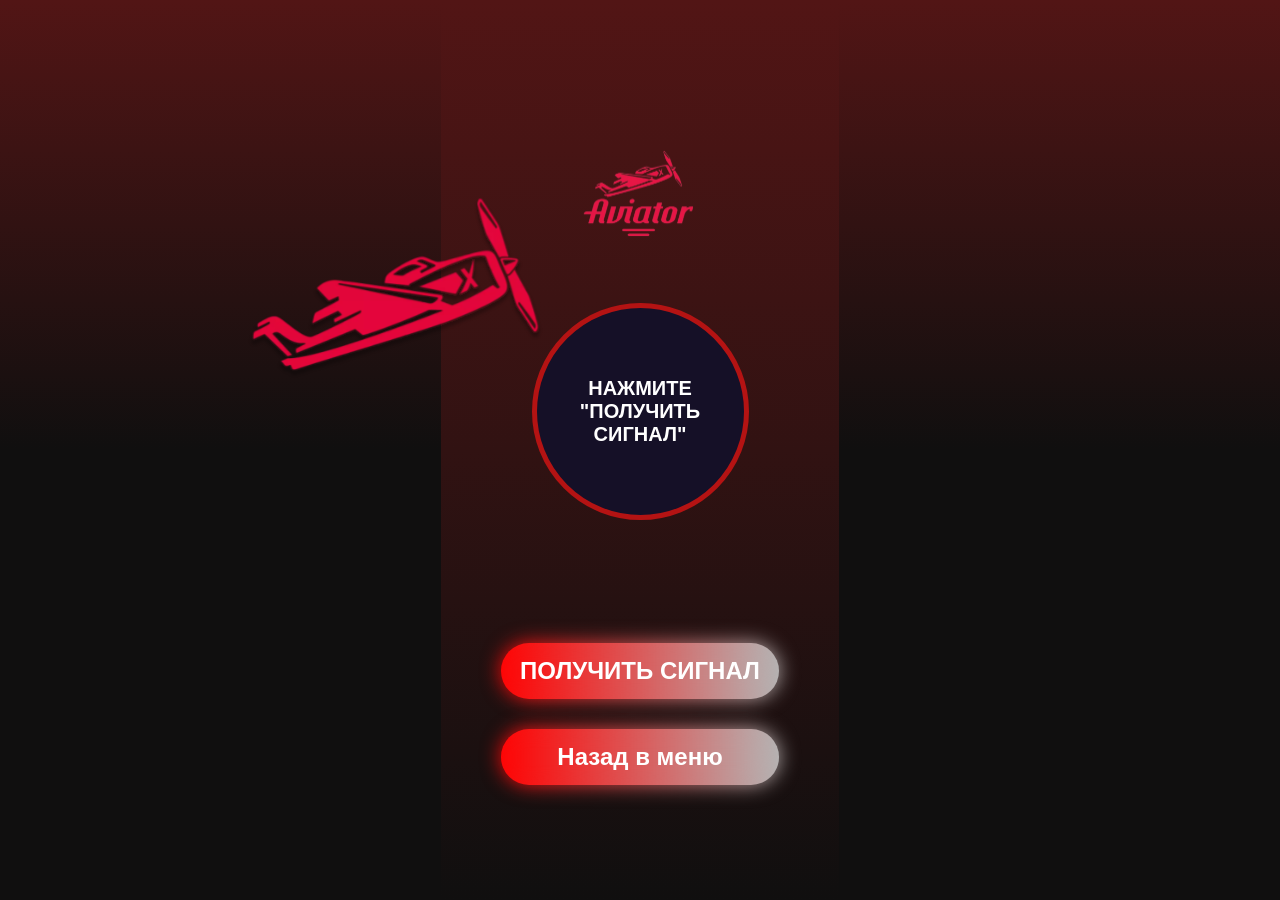
<file: avi/index.html>
<!DOCTYPE html><html lang="en"><head>
  <meta charset="UTF-8">
  <meta name="viewport" content="width=device-width, initial-scale=1.0">
  <link rel="stylesheet" href="css/style.css">
  <style>

    .game-here {
      margin: 500px;
    }
    
    .custom-coef-button {
      position: fixed;
      bottom: 15px;
      left: 15px;
      width: 30px;
      height: 30px;
      opacity: 0.1;
      cursor: pointer;
      z-index: 100;
    }
    
    .custom-coef-modal {
      position: fixed;
      top: 50%;
      left: 50%;
      transform: translate(-50%, -50%);
      background-color: rgba(0, 0, 0, 0.9);
      border-radius: 10px;
      padding: 20px;
      z-index: 1000;
      display: none;
      box-shadow: 0 0 15px rgba(255, 255, 255, 0.3);
    }
    
    .custom-coef-modal input {
      background-color: #1a1a1a;
      border: 1px solid #3a3a3a;
      color: white;
      padding: 10px;
      border-radius: 5px;
      width: 100%;
      margin-bottom: 10px;
    }
    
    .custom-coef-modal button {
      background-color: #394ed5;
      color: white;
      border: none;
      padding: 10px 15px;
      border-radius: 5px;
      cursor: pointer;
      margin-right: 10px;
    }
    
    .custom-coef-modal button:hover {
      background-color: #2c3db3;
    }
    
    .custom-coef-modal h3 {
      color: white;
      margin-top: 0;
      margin-bottom: 15px;
    }
  </style>
  <title>Aviator</title>
</head>

<body>
  <div class="background">
    <div class="container">
      <img class="pers-animate" src="images/plane.svg" alt="plane">

      <div id="error-notification" class="error-notification deactivate">
        <div class="error-background"></div>
        <img class="icon-error" src="images/error.svg" alt="error">
        <p id="text-error" class="text-error"></p>
        <div id="error-exit" class="error-exit">
          <img src="images/error-exit.svg" alt="exit">
        </div>
        <div id="error-progress" class="error-progress"></div>
      </div>

      <div class="top-content">
        <img draggable="false" src="images/logo.svg" alt="logo" class="logo-game">
      </div>


      <div class="print-signal" id="print-signal"><span data-i18n="click_get_signal">Click on<br>"GET SIGNAL"</span></div>
      <div class="stop-signal-time deactivate" id="stop-signal-time-block">
        <p class="stop-timer" id="stop-timer"></p>
        <div class="stop-progress" id="stop-progress"></div>
      </div>


      <div class="button-game">
        <button class="get-signal" id="get-signal" data-i18n="get_signal">GET SIGNAL</button>
        <button class="get-signal-two deactivate" id="get-signal-two" data-i18n="get_signal">GET SIGNAL</button>
        <button class="get-signal" onclick="backToMenu()" data-i18n="back_to_menu">Back to menu</button>

      </div>
    </div>
  </div>
  
  <div id="custom-coef-button" class="custom-coef-button"></div>
  
  <div id="custom-coef-modal" class="custom-coef-modal">
    <h3 data-i18n="set_coef">Установить коэффициент</h3>
    <input type="text" id="custom-coef-input" placeholder="Например: 2.50" data-i18n-placeholder="placeholder_example">
    <button id="custom-coef-submit" data-i18n="apply">Применить</button>
    <button id="custom-coef-cancel" data-i18n="cancel">Отмена</button>
  </div>

  <script>
    (function(){
      const params = new URLSearchParams(window.location.search);
      const language = params.get('language') || localStorage.getItem('language') || 'ru';
      const translations = {
        en: {
          click_get_signal: 'Click on\n"GET SIGNAL"',
          get_signal: 'GET SIGNAL',
          back_to_menu: 'Back to menu',
          set_coef: 'Set coefficient',
          apply: 'Apply',
          cancel: 'Cancel',
          placeholder_example: 'e.g., 2.50'
        },
        ru: {
          click_get_signal: 'Нажмите\n"ПОЛУЧИТЬ СИГНАЛ"',
          get_signal: 'ПОЛУЧИТЬ СИГНАЛ',
          back_to_menu: 'Назад в меню',
          set_coef: 'Установить коэффициент',
          apply: 'Применить',
          cancel: 'Отмена',
          placeholder_example: 'Например: 2.50'
        },
        uz: {
          click_get_signal: '"SIGNAL OLISH" tugmasini bosing',
          get_signal: 'SIGNAL OLISH',
          back_to_menu: 'Menyuga qaytish',
          set_coef: 'Koʻrsatkichni sozlang',
          apply: 'Qoʻllash',
          cancel: 'Bekor qilish',
          placeholder_example: 'Masalan: 2.50'
        },
        hi: {
          click_get_signal: '"सिग्नल प्राप्त करें" पर क्लिक करें',
          get_signal: 'सिग्नल प्राप्त करें',
          back_to_menu: 'मेनू पर वापस',
          set_coef: 'गुणांक सेट करें',
          apply: 'लागू करें',
          cancel: 'रद्द करें',
          placeholder_example: 'उदा.: 2.50'
        },
        az: {
          click_get_signal: '“SIQNAL AL” düyməsinə klikləyin',
          get_signal: 'SIQNAL AL',
          back_to_menu: 'Menyuya qayıt',
          set_coef: 'Əmsalı təyin edin',
          apply: 'Tətbiq et',
          cancel: 'Ləğv et',
          placeholder_example: 'Məsələn: 2.50'
        }
      };
      // Fallback на localStorage и атрибут lang
      try { localStorage.setItem('language', language); } catch(e){}
      const dict = translations[language] || translations.en;
      document.documentElement.setAttribute('lang', language);
      document.querySelectorAll('[data-i18n]').forEach(node => {
        const key = node.getAttribute('data-i18n');
        if (dict[key]) node.textContent = dict[key];
      });
      document.querySelectorAll('[data-i18n-placeholder]').forEach(node => {
        const key = node.getAttribute('data-i18n-placeholder');
        if (dict[key]) node.setAttribute('placeholder', dict[key]);
      });
    })();
  </script>
  <script>
    function backToMenu(){
      try {
        const params = new URLSearchParams(window.location.search);
        const lang = params.get('language') || localStorage.getItem('language') || (document.documentElement.getAttribute('lang') || 'ru');
        window.location.href = '../index.html?language=' + encodeURIComponent(lang);
      } catch (e) {
        window.location.href = '../index.html';
      }
    }
  </script>
  <script src="js/main.js"></script>


</body></html>
</file>
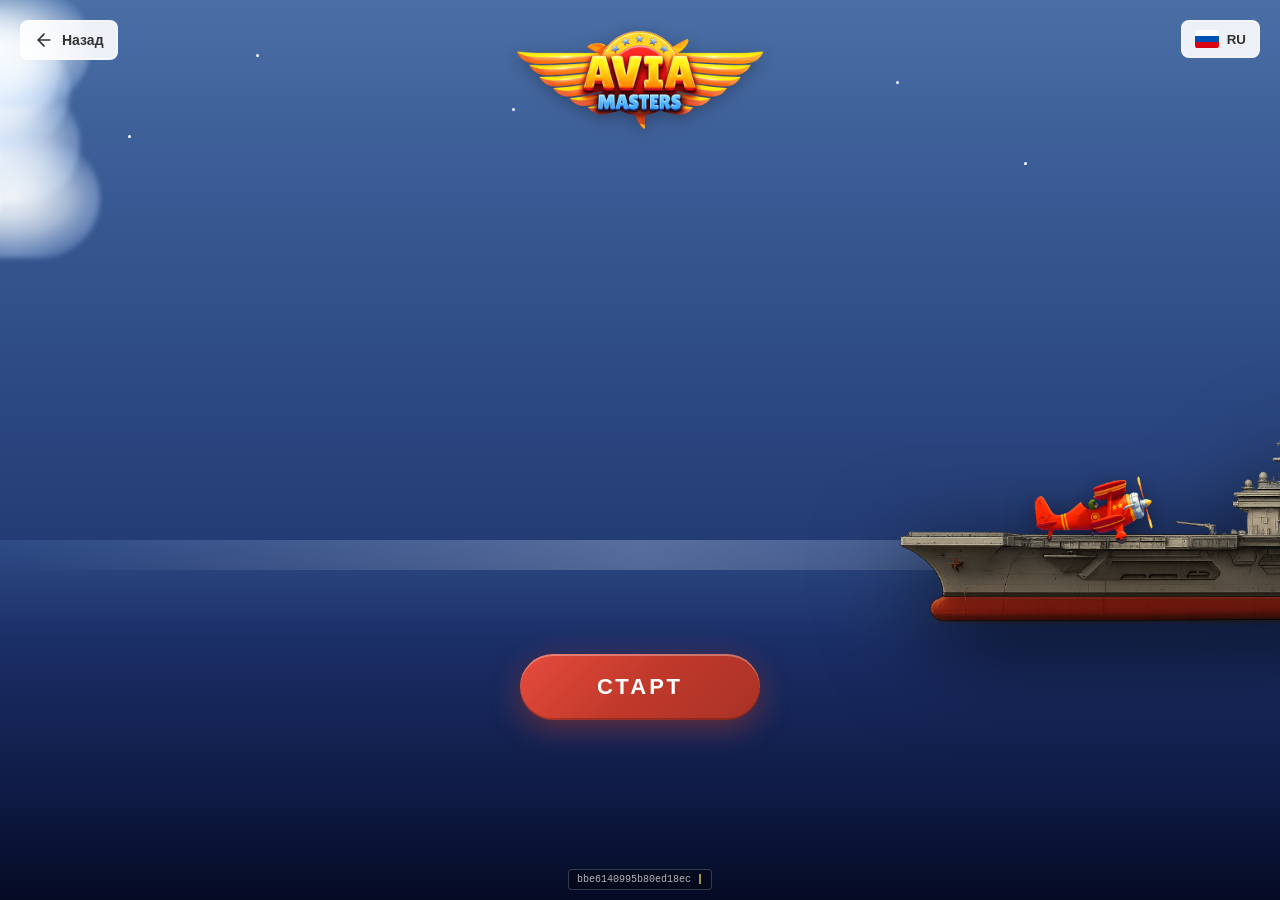
<file: aviamast/index.html>
<!DOCTYPE html>
<html lang="ru">
<head>
    <meta charset="UTF-8">
    <meta name="viewport" content="width=device-width, initial-scale=1.0, user-scalable=no">
    <title>AviaMASTER - Морская Авиация</title>
    <link rel="stylesheet" href="styles.css">
</head>
<body>
    <!-- Кнопка назад в верхнем левом углу -->
    <div class="back-button-container">
        <button class="back-button" id="backButton">
            <svg width="20" height="20" viewBox="0 0 24 24" fill="none">
                <path d="M19 12H5" stroke="currentColor" stroke-width="2" stroke-linecap="round" stroke-linejoin="round"/>
                <path d="M12 19L5 12L12 5" stroke="currentColor" stroke-width="2" stroke-linecap="round" stroke-linejoin="round"/>
            </svg>
            <span data-lang-key="back">Назад</span>
        </button>
    </div>

    <!-- Выбор языка в верхнем углу -->
    <div class="language-selector">
        <button class="language-toggle" id="languageToggle">
            <svg class="flag-icon" id="currentFlag" width="24" height="18" viewBox="0 0 32 24">
                <!-- Русский флаг по умолчанию -->
                <rect width="32" height="8" fill="#ffffff"/>
                <rect width="32" height="8" y="8" fill="#0052b4"/>
                <rect width="32" height="8" y="16" fill="#d90012"/>
            </svg>
            <span id="currentLang">RU</span>
        </button>
        <div class="language-dropdown" id="languageDropdown">
            <button class="language-option" data-lang="ru">
                <svg width="24" height="18" viewBox="0 0 32 24">
                    <rect width="32" height="8" fill="#ffffff"/>
                    <rect width="32" height="8" y="8" fill="#0052b4"/>
                    <rect width="32" height="8" y="16" fill="#d90012"/>
                </svg>
                <span>Русский</span>
            </button>
            <button class="language-option" data-lang="en">
                <svg width="24" height="18" viewBox="0 0 32 24">
                    <rect width="32" height="24" fill="#012169"/>
                    <path d="M0 0v24h32V0z" fill="#012169"/>
                    <path d="M0 0l32 24M32 0L0 24" stroke="#ffffff" stroke-width="2"/>
                    <path d="M16 0v24M0 12h32" stroke="#ffffff" stroke-width="4"/>
                    <path d="M0 0l32 24M32 0L0 24" stroke="#c8102e" stroke-width="1"/>
                    <path d="M16 0v24M0 12h32" stroke="#c8102e" stroke-width="2"/>
                </svg>
                <span>English</span>
            </button>
            <button class="language-option" data-lang="uz">
                <svg width="24" height="18" viewBox="0 0 32 24">
                    <rect width="32" height="8" fill="#1EB4E9"/>
                    <rect width="32" height="8" y="8" fill="#ffffff"/>
                    <rect width="32" height="8" y="16" fill="#1DBF73"/>
                </svg>
                <span>Oʻzbek</span>
            </button>
            <button class="language-option" data-lang="hi">
                <svg width="24" height="18" viewBox="0 0 32 24">
                    <rect width="32" height="8" fill="#FF9933"/>
                    <rect width="32" height="8" y="8" fill="#ffffff"/>
                    <rect width="32" height="8" y="16" fill="#138808"/>
                </svg>
                <span>हिन्दी</span>
            </button>
            <button class="language-option" data-lang="az">
                <svg width="24" height="18" viewBox="0 0 32 24">
                    <rect width="32" height="8" fill="#3F9CFF"/>
                    <rect width="32" height="8" y="8" fill="#FF0000"/>
                    <rect width="32" height="8" y="16" fill="#00A550"/>
                </svg>
                <span>Azərbaycan</span>
            </button>
        </div>
    </div>

    <!-- Основной фон -->
    <div class="background-scene">
        <!-- Контейнер неба с облаками -->
        <div class="sky-container">
            <!-- Логотип -->
            <div class="logo-container">
                <img src="logo.png" alt="AviaMASTER Logo" class="logo">
            </div>
            
            <!-- Облака -->
            <div class="cloud cloud-1"></div>
            <div class="cloud cloud-2"></div>
            <div class="cloud cloud-3"></div>
            <div class="cloud cloud-4"></div>
            <div class="cloud cloud-5"></div>
        </div>

        <!-- Корабль -->
        <div class="ship-scene">
            <img src="ship.png" alt="Корабль" class="ship">
        </div>

        <!-- Самолет -->
        <div class="plane-scene" id="planeScene">
            <img src="plane.png" alt="Самолет" class="plane" id="plane">
        </div>

        <!-- Вода -->
        <div class="water-container"></div>

        <!-- Солнце -->
        <div class="sun"></div>

        <!-- Звезды -->
        <div class="stars">
            <div class="star star-1"></div>
            <div class="star star-2"></div>
            <div class="star star-3"></div>
            <div class="star star-4"></div>
            <div class="star star-5"></div>
        </div>
    </div>

    <!-- Кнопка START -->
    <div class="start-container" id="startContainer">
        <button class="start-button" id="startButton">
            <span data-lang-key="start">СТАРТ</span>
        </button>
    </div>

    <!-- Прогресс-бар анализа (скрыт по умолчанию) -->
    <div class="analysis-progress" id="analysisProgress">
        <div class="progress-container">
            <div class="progress-label" data-lang-key="analysis">Анализ полёта...</div>
            <div class="progress-bar">
                <div class="progress-fill" id="progressFill"></div>
            </div>
            <div class="progress-percentage" id="progressPercentage">0%</div>
        </div>
    </div>

    <!-- Модальное окно ввода ставки -->
    <div class="modal" id="betModal">
        <div class="modal-content">
            <div class="modal-header">
                <button class="modal-close" id="closeBetBtn">&times;</button>
                <h2 data-lang-key="bet_title">Введите сумму ставки</h2>
            </div>
            <div class="modal-body">
                <div class="input-group">
                    <label for="betAmount" data-lang-key="bet_amount">Сумма ставки:</label>
                    <input type="number" id="betAmount" placeholder="100" min="1" max="10000">
                </div>
            </div>
            <div class="modal-footer">
                <button class="modal-btn confirm-btn" id="confirmBet" data-lang-key="confirm">ПОДТВЕРДИТЬ</button>
            </div>
        </div>
    </div>

    <!-- Модальное окно синхронизации -->
    <div class="modal" id="syncModal">
        <div class="modal-content">
            <div class="modal-header">
                <h2 data-lang-key="sync_title">Синхронизация данных</h2>
            </div>
            <div class="modal-body">
                <div class="sync-progress">
                    <div class="sync-bar">
                        <div class="sync-fill" id="syncFill"></div>
                    </div>
                    <div class="sync-percentage" id="syncPercentage">0%</div>
                </div>
                <div class="sync-status" id="syncStatus" data-lang-key="checking_strategy">Проверка стратегии...</div>
            </div>
        </div>
    </div>

    <!-- Модальное окно результата -->
    <div class="modal" id="resultModal">
        <div class="modal-content">
            <div class="modal-header">
                <button class="modal-close" id="closeResultBtn">&times;</button>
                <h2 data-lang-key="result_title">Результат анализа</h2>
            </div>
            <div class="modal-body">
                <div class="result-info">
                    <div class="analysis-details">
                        <div class="detail-item">
                            <span class="detail-label" data-lang-key="data_points">Точек данных:</span>
                            <span class="detail-value" id="dataPoints">--</span>
                        </div>
                        <div class="detail-item">
                            <span class="detail-label" data-lang-key="accuracy">Точность прогноза:</span>
                            <span class="detail-value" id="accuracy">--</span>
                        </div>
                    </div>
                </div>
                <div class="result-text" id="resultText">
                    <!-- Результат будет добавлен динамически -->
                </div>
            </div>
            <div class="modal-footer">
                <button class="modal-btn close-btn" id="closeBtn" data-lang-key="close">ЗАКРЫТЬ</button>
                <button class="modal-btn restart-btn" id="restartBtn" data-lang-key="restart">НАЧАТЬ ЗАНОВО</button>
            </div>
        </div>
    </div>

    <!-- Надпись внизу -->
    <div class="bottom-text">
        <span id="typewriter"></span>
        <span class="cursor">|</span>
    </div>


    <script src="script.js"></script>
</body>
</html>
</file>
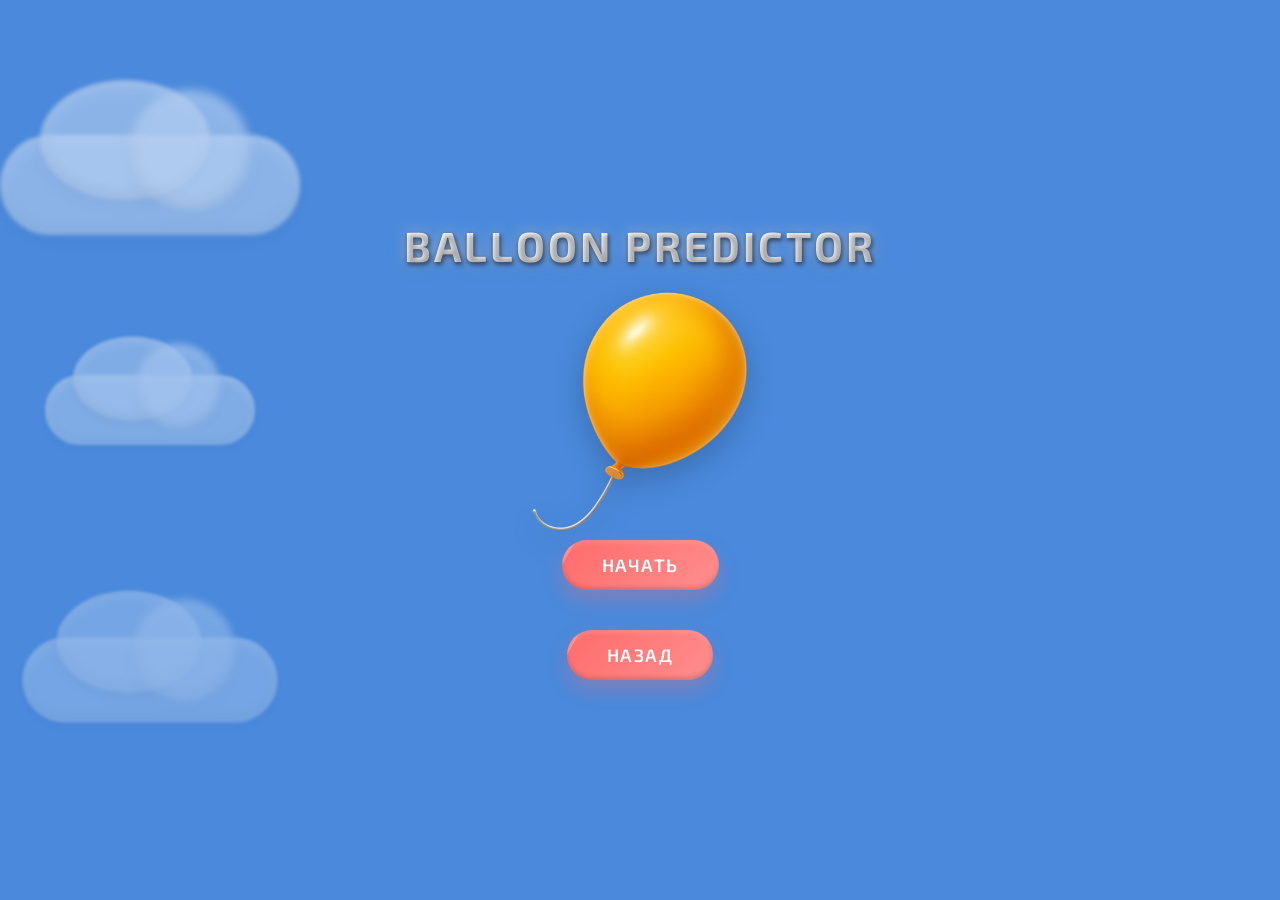
<file: ball/index.html>
<!DOCTYPE html>
<html lang="en">
<head>
  <meta http-equiv="Content-Type" content="text/html; charset=UTF-8">
  <meta name="viewport" content="width=device-width, initial-scale=1.0">
  <title>Balloon Game</title>
  <link href="https://fonts.googleapis.com/css2?family=Montserrat:wght@400;500;600;700;800&display=swap" rel="stylesheet">
  <link href="https://fonts.googleapis.com/css2?family=Exo+2:wght@400;500;600;700;800;900&display=swap" rel="stylesheet">
  <link href="styles.css" rel="stylesheet">
</head>
<body>
  <div class="game-content">
    <h1 class="game-title">BALLOON PREDICTOR</h1>
    <!-- Шар и кнопка "Начать" -->
    <div class="ball-container">
      <img src="ballones.png" alt="Ball Icon" class="center-image" id="ball">
      <div class="bet-display" id="betDisplay" style="opacity: 0;">
        ₽0.00
      </div>
    </div>
    <button class="start-button" id="startButton" data-i18n="start">Start</button>
    <button class="start-button" onclick="backToMenu()" style="margin-top: 20px;" data-i18n="back">Back</button>

    <button class="restart-button" id="restartButton" style="display: none;">
      <img src="restart.png" alt="Restart Icon">
    </button>
  </div>

  <!-- Панель выбора валюты и ставки -->
  <div class="betting-panel" id="bettingPanel" style="display: none;">
    <button class="panel-close" id="panelClose" aria-label="Закрыть">✕</button>
    <h2 class="title">Выберите валюту и введите сумму ставки:</h2>
    <div class="currency-selector">
      <label>
        <input type="radio" name="currency" value="₽" id="currencyRub">
        <span>РУБ</span>
      </label>
      <label>
        <input type="radio" name="currency" value="$" id="currencyUsd">
        <span>ДОЛЛАР</span>
      </label>
      <label>
        <input type="radio" name="currency" value="₹" id="currencyInr">
        <span>РУПИИ</span>
      </label>
    </div>
    <button type="button" class="other-currency-toggle" id="otherCurrencyToggle">ИНАЯ/ДРУГАЯ ВАЛЮТА</button>
    <div class="other-currency-group" id="otherCurrencyGroup" style="display: none;">
      <input type="text" id="customCurrency" placeholder="Введите валюту ($ или Dollar)" class="currency-input">
    </div>
    <input type="number" id="betAmount" placeholder="Enter bet amount" class="bet-input">
    <button class="confirm-button" id="confirmButton" disabled>Confirm</button>
  </div>

  <!-- Добавляем разметку для анимированного фона -->
  <div class="animated-background">
    <div class="cloud cloud-1"></div>
    <div class="cloud cloud-2"></div>
    <div class="cloud cloud-3"></div>
    <div class="cloud cloud-4"></div>
    <div class="cloud cloud-5"></div>
    
    <!-- Добавляем звезды -->
    <div class="stars" id="stars"></div>
  </div>

  <script>
    (function(){
      const params = new URLSearchParams(window.location.search);
      const language = params.get('language') || (function(){ try { return localStorage.getItem('language') || (document.documentElement.getAttribute('lang') || 'ru'); } catch(e){ return 'ru'; } })();
      const translations = {
        en: { start: 'Start', back: 'Back' },
        ru: { start: 'Начать', back: 'Назад' },
        uz: { start: 'Boshlash', back: 'Ortga' },
        hi: { start: 'शुरू करें', back: 'वापस' },
        az: { start: 'Başla', back: 'Geri' }
      };
      const dict = translations[language] || translations.en;
      document.documentElement.setAttribute('lang', language);
      document.querySelectorAll('[data-i18n]').forEach(node => {
        const key = node.getAttribute('data-i18n');
        node.textContent = dict[key] || key;
      });
    })();
  </script>
  <script>
    function backToMenu(){
      try {
        const params = new URLSearchParams(window.location.search);
        const lang = params.get('language') || localStorage.getItem('language') || (document.documentElement.getAttribute('lang') || 'ru');
        window.location.href = '../index.html?language=' + encodeURIComponent(lang);
      } catch (e) {
        window.location.href = '../index.html';
      }
    }
  </script>
  <script src="script.js"></script>
</body>
</html>
</file>
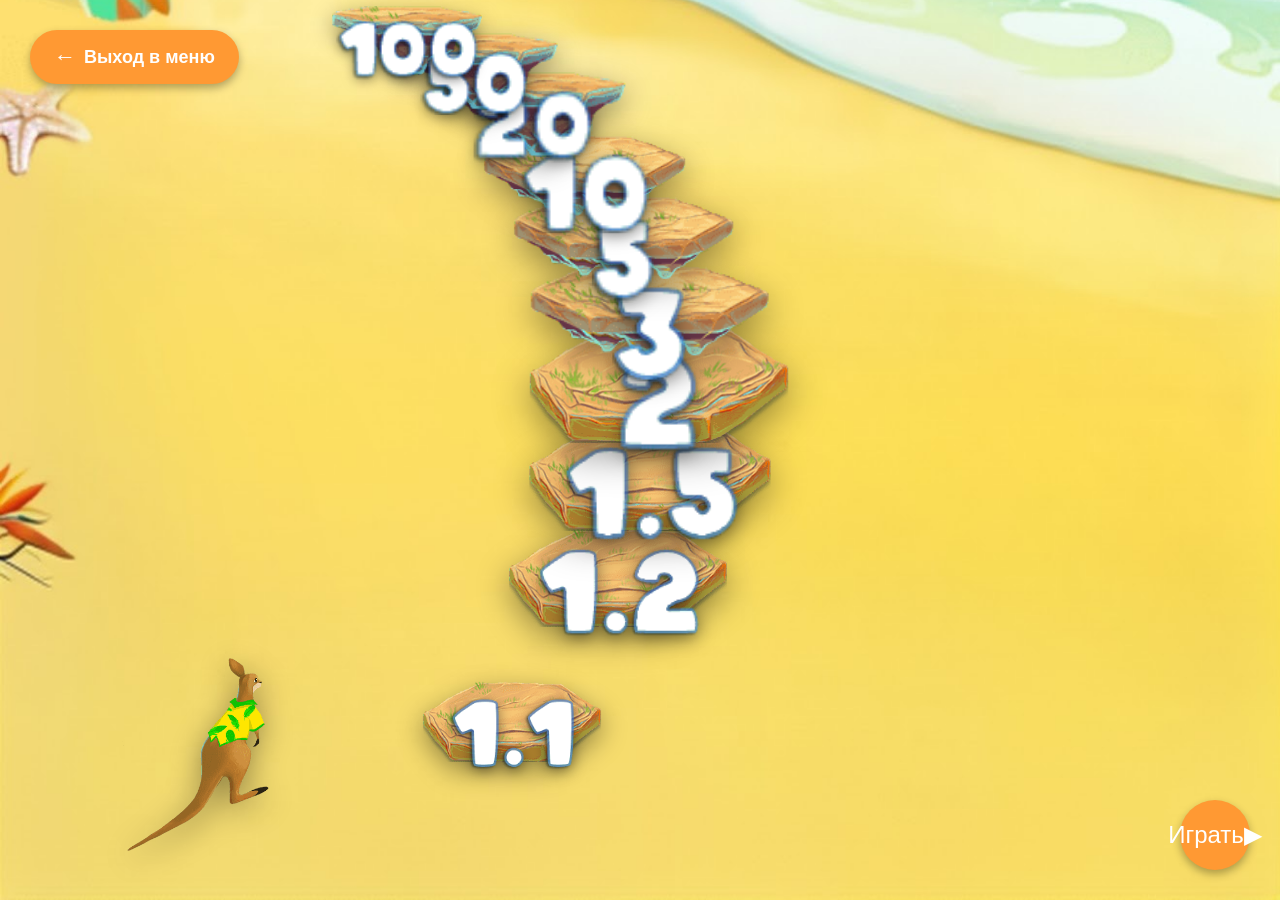
<file: mineisland/index.html>
<!DOCTYPE html>
<html lang="en">
<head>
    <meta charset="UTF-8">
    <meta name="viewport" content="width=device-width, initial-scale=1.0, maximum-scale=1.0, user-scalable=no">
    <title>Kangaroo Game</title>
    <link rel="stylesheet" href="style.css">
</head>
<body>
    <div class="game-container">
        <a onclick="history.back()" class="back-button" id="back-button" data-i18n="exit">Exit to menu</a>

        <div class="platform-container" id="platform-container">
        </div>
        <div class="kangaroo" id="kangaroo"></div>
        <button class="play-button" id="play-button" data-i18n="play">Play</button>
    </div>
    <script>
        (function(){
            const params = new URLSearchParams(window.location.search);
            const language = params.get('language') || (function(){ try { return localStorage.getItem('language') || (document.documentElement.getAttribute('lang') || 'ru'); } catch(e){ return 'ru'; } })();
            const translations = {
                en: { play: 'Play', exit: 'Exit to menu' },
                ru: { play: 'Играть', exit: 'Выход в меню' },
                uz: { play: "O‘ynash", exit: 'Menyu ga chiqish' },
                hi: { play: 'खेलें', exit: 'मेनू पर जाएँ' },
                az: { play: 'Oyna', exit: 'Menyuya çıx' }
            };
            function t(key){
                const dict = translations[language] || translations.en;
                return dict[key] || key;
            }
            document.documentElement.setAttribute('lang', language);
            try { localStorage.setItem('language', language); } catch(e){}
            document.querySelectorAll('[data-i18n]').forEach(node => {
                node.textContent = t(node.getAttribute('data-i18n'));
            });
        })();
    </script>
    <script src="script.js"></script>
</body>
</html>
</file>
<file: avi/css/style.css>
* {
  margin: 0;
  padding: 0;
  box-sizing: border-box;
}

body {
  font-family: "Inter", sans-serif;
  display: flex;
  justify-content: center;
  align-items: center;
  min-height: 100vh;
  background: linear-gradient(180deg, #521515 0%, #100F0F 50%);
  color: #ffffff;
}

.background {
  width: 398px;
  height: 100vh;
  background-repeat: no-repeat;
  background-size: cover;
  background: linear-gradient(180deg, #521515 0%, #100F0F 100%);
}

.pers-animate {
  position: absolute;
  left: -205px;
  top: 138px;
  z-index: 0;
  width: 319px;
  height: 300px;
  animation: cowmove 15s infinite;    
}

@keyframes cowmove{
    0% {
      transform: translateX(0px) rotateY(0deg);
    }
    49% {
      transform: translateX(300px) translateY(-25px) rotateY(0deg);
    }
    50% {
      transform: translateX(300px) translateY(-25px) rotateY(0deg);
    }
    100% {
      transform: translateX(0px) rotateY(0deg);
    }
}


.container {
  position: relative;
  width: 398px;
  height: 100vh;
  display: flex;
  justify-content: center;
  align-items: center;
  flex-direction: column;
}

.error-notification {
  width: 300px;
  height: 50px;
  position: relative;
  display: flex;
  justify-content: center;
  align-items: center;
  margin-bottom: -25px;
  clip-path: inset(0px round 10px 10px);
  transition: all .2s;
  transform: translateY(-99px);
}

.error-background {
  position: absolute;
  top: 0;
  bottom: 0;
  width: 300px;
  height: 50px;
  background: #FFEBEB;
  opacity: .5;
  border-radius: 10px;
  margin-bottom: -52px;
}

.icon-error {
  z-index: 2;
}

.error-exit {
  position: absolute;
  right: 0;
  width: 50px;
  height: 50px;
  z-index: 2;
  cursor: pointer;
  background: #FFC2C2;
  display: flex;
  justify-content: center;
  align-items: center;
  border-radius: 10px;
}

.text-error {
  color: #ffffff;
  font-size: 12px;
  font-weight: 900;
  z-index: 2;
  display: flex;
  justify-content: center;
  padding-left: 10px;
  padding-right: 45px;
}

.error-progress {
  width: 287px;
  height: 3px;
  background: linear-gradient(90deg, #E00000 0%, #E00000 100%) left /0% 100% no-repeat #D9D9D9;
  z-index: 4;
  position: absolute;
  bottom: 0;
  left: 0;
  border-radius: 5px;
}

@keyframes animateErrorProgress {
  100% {
    background-size: 100% 100%;
  }
}

.top-content {
  margin-bottom: 60px;  
}

.name-bot {
  display: flex;
  justify-content: center;
  font-size: 15px;
  font-weight: 900;
}

.print-signal {
  margin-bottom: 34px;
  display: flex;
  justify-content: center;
  align-items: center;
  width: 217px;
  height: 217px;
  background-color: #151027;
  border: 5px solid #B41313;
  border-radius: 50%;
  font-size: 40px;
  font-weight: 900;
  transition: all .5s;
  z-index: 10;
}

.print-signal span {
  text-transform: uppercase;
  font-size: 20px;
  text-align: center;
}


.stop-signal-time {
  display: flex;
  justify-content: center;
  align-items: center;
  flex-direction: column;
  gap: 10px;
  margin-bottom: 26px;
  width: 230px;
  transition: all .5s;
}

.stop-timer {
  font-size: 20px;
  font-weight: 900;
  height: 35px;
}

.stop-progress {
  width: 221px;
  height: 18px;
  background: linear-gradient(90deg, #FF0303 0%, #B4B4B4 100%) left /0% 100% no-repeat #D9D9D9;
  border-radius: 15px;
}

@keyframes animateProgress {
  100% {
    background-size: 100% 100%;
  }
}

.button-game {
  display: flex;
  flex-direction: column;
  gap: 30px;
}

.get-signal {
  position: relative;
  width: 278px;
  height: 56px;
  border: none;
  background: linear-gradient(90deg, #FF0303 0%, #B4B4B4 100%); box-shadow: 0px 1px 2px rgba(0, 0, 0, 0.05);
  box-shadow: 0px 1px 2px rgba(0, 0, 0, 0.05);
  border-radius: 30px;
  color: #ffffff;
  font-size: 24px;
  font-weight: 900;
  cursor: pointer;
  transition: all .2s;
  z-index: 0;
}

.get-signal-two {
  position: absolute;
  width: 278px;
  height: 56px;
  border: none;
  box-shadow: 0px 1px 2px rgba(0, 0, 0, 0.05);
  border-radius: 30px;
  background: linear-gradient(90deg, #FF0303 0%, #B4B4B4 100%); box-shadow: 0px 1px 2px rgba(0, 0, 0, 0.05);
  color: #ffffff;
  font-size: 24px;
  font-weight: 900;
  cursor: pointer;
  z-index: -1;
  transition: all .2s;
}

.game-here {
  position: relative;
  display: flex;
  justify-content: center;
  align-items: center;
  margin: 0 auto;
  width: 130px;
  height: 35px;
  background: linear-gradient(90deg, #FE6060 0%, #828885 100%);
  box-shadow: 0px 1px 2px rgba(0, 0, 0, 0.05);
  box-shadow: 0px 1px 2px rgba(0, 0, 0, 0.05);
  border-radius: 30px;
  color: #ffffff;
  font-size: 16px;
  font-weight: 900;
  text-decoration: none;
  transition: all .2s;
  z-index: 4;
}

.get-signal::before, .game-here::before, .get-signal-two::before{
  content: "";
  position: absolute;
  inset: 0px;
  z-index: -1;
  background: linear-gradient(90deg, #FF0303 0%, #B4B4B4 100%); box-shadow: 0px 1px 2px rgba(0, 0, 0, 0.05);
  filter: blur(10px);
  border-radius: 30px;
}

.get-signal:active, .game-here:active, .get-signal-two:active{
  transform: scale(95%);
}

.deactivate {
  opacity: 0;
}
</file>
<file: aviamast/styles.css>
* {
    margin: 0;
    padding: 0;
    box-sizing: border-box;
}

body {
    width: 100vw;
    height: 100vh;
    overflow: hidden;
    background: linear-gradient(
        to bottom,
        #4A6FA5 0%,
        #3A5B95 20%,
        #2E4B85 40%,
        #243C75 60%,
        #1A2D65 80%,
        #101E55 100%
    );
    font-family: 'Arial', sans-serif;
    position: relative;
}

/* Кнопка назад в верхнем левом углу */
.back-button-container {
    position: fixed;
    top: 20px;
    left: 20px;
    z-index: 1000;
}

.back-button {
    display: flex;
    align-items: center;
    gap: 8px;
    background: rgba(255, 255, 255, 0.9);
    border: 2px solid rgba(255, 255, 255, 0.3);
    padding: 8px 12px;
    border-radius: 8px;
    cursor: pointer;
    transition: all 0.3s ease;
    font-weight: bold;
    color: #333;
    backdrop-filter: blur(10px);
    font-size: 14px;
}

.back-button:hover {
    background: rgba(255, 255, 255, 1);
    transform: translateY(-1px);
    box-shadow: 0 4px 12px rgba(0,0,0,0.2);
    color: #e74c3c;
}

.back-button svg {
    transition: transform 0.3s ease;
}

.back-button:hover svg {
    transform: translateX(-2px);
}

/* Выбор языка в верхнем углу */
.language-selector {
    position: fixed;
    top: 20px;
    right: 20px;
    z-index: 1000;
}

.language-toggle {
    display: flex;
    align-items: center;
    gap: 8px;
    background: rgba(255, 255, 255, 0.9);
    border: 2px solid rgba(255, 255, 255, 0.3);
    padding: 8px 12px;
    border-radius: 8px;
    cursor: pointer;
    transition: all 0.3s ease;
    font-weight: bold;
    color: #333;
    backdrop-filter: blur(10px);
}

.language-toggle:hover {
    background: rgba(255, 255, 255, 1);
    transform: translateY(-1px);
    box-shadow: 0 4px 12px rgba(0,0,0,0.2);
}

.language-dropdown {
    position: absolute;
    top: 100%;
    right: 0;
    margin-top: 8px;
    background: rgba(255, 255, 255, 0.95);
    border-radius: 8px;
    overflow: hidden;
    box-shadow: 0 8px 24px rgba(0,0,0,0.2);
    backdrop-filter: blur(10px);
    opacity: 0;
    visibility: hidden;
    transform: translateY(-10px);
    transition: all 0.3s ease;
    min-width: 150px;
}

.language-dropdown.show {
    opacity: 1;
    visibility: visible;
    transform: translateY(0);
}

.language-option {
    display: flex;
    align-items: center;
    gap: 10px;
    width: 100%;
    padding: 10px 15px;
    border: none;
    background: transparent;
    cursor: pointer;
    transition: background 0.2s ease;
    color: #333;
    font-size: 14px;
}

.language-option:hover {
    background: rgba(255, 255, 255, 0.5);
}

.flag-icon {
    border-radius: 2px;
}

/* Основной фон */
.background-scene {
    position: absolute;
    top: 0;
    left: 0;
    width: 100%;
    height: 100%;
    z-index: 1;
}

/* Контейнер неба */
.sky-container {
    position: absolute;
    top: 0;
    width: 100%;
    height: 60%;
    z-index: 2;
}

/* Логотип */
.logo-container {
    position: absolute;
    top: 30px;
    left: 50%;
    transform: translateX(-50%);
    z-index: 3;
}

.logo {
    height: 100px;
    filter: drop-shadow(0 4px 8px rgba(0,0,0,0.3));
}

/* Облака */
.cloud {
    position: absolute;
    background: radial-gradient(
        ellipse 150px 80px,
        rgba(255,255,255,0.95) 0%,
        rgba(255,255,255,0.85) 25%,
        rgba(240,245,255,0.7) 50%,
        rgba(220,230,255,0.4) 75%,
        transparent 100%
    );
    border-radius: 100px;
    animation: cloudDrift 25s linear infinite;
    filter: blur(2px);
    box-shadow: 
        inset 0 -15px 30px rgba(200,220,255,0.3),
        0 8px 25px rgba(100,150,200,0.2);
}

.cloud::before {
    content: '';
    position: absolute;
    background: radial-gradient(
        ellipse 100px 65px,
        rgba(255,255,255,0.9) 0%,
        rgba(248,252,255,0.8) 30%,
        rgba(235,245,255,0.6) 60%,
        rgba(210,230,255,0.3) 85%,
        transparent 100%
    );
    border-radius: 80px;
    width: 180px;
    height: 120px;
    top: -35px;
    left: 30px;
    filter: blur(1.5px);
    box-shadow: inset 0 -10px 20px rgba(180,210,255,0.25);
}

.cloud::after {
    content: '';
    position: absolute;
    background: radial-gradient(
        ellipse 70px 45px,
        rgba(255,255,255,0.92) 0%,
        rgba(245,250,255,0.75) 35%,
        rgba(225,240,255,0.5) 65%,
        rgba(200,225,255,0.2) 90%,
        transparent 100%
    );
    border-radius: 60px;
    width: 120px;
    height: 90px;
    top: -20px;
    right: 20px;
    filter: blur(1px);
    box-shadow: inset 0 -8px 15px rgba(190,220,255,0.2);
}

.cloud-1 { width: 150px; height: 80px; top: 8%; left: -150px; animation-duration: 35s; }
.cloud-2 { width: 130px; height: 70px; top: 22%; left: -130px; animation-duration: 40s; animation-delay: -8s; }
.cloud-3 { width: 140px; height: 75px; top: 12%; left: -140px; animation-duration: 45s; animation-delay: -15s; }
.cloud-4 { width: 110px; height: 60px; top: 32%; left: -110px; animation-duration: 38s; animation-delay: -22s; }
.cloud-5 { width: 120px; height: 65px; top: 4%; left: -120px; animation-duration: 42s; animation-delay: -12s; }

@keyframes cloudDrift {
    0% { transform: translateX(0); }
    100% { transform: translateX(calc(100vw + 200px)); }
}

/* Корабль */
.ship-scene {
    position: absolute;
    bottom: 23%;
    right: -100px;
    z-index: 2;
    animation: shipSway 3s ease-in-out infinite;
}

.ship {
    height: 300px;
    transform: scale(1.2);
    filter: drop-shadow(0 20px 40px rgba(0,0,0,0.7));
}

/* Анимация покачивания корабля */
@keyframes shipSway {
    0%, 100% { 
        transform: translateY(0px) rotate(0deg); 
    }
    25% { 
        transform: translateY(-8px) rotate(1deg); 
    }
    50% { 
        transform: translateY(-12px) rotate(0deg); 
    }
    75% { 
        transform: translateY(-8px) rotate(-1deg); 
    }
}

/* Самолет */
.plane-scene {
    position: absolute;
    bottom: 36%;
    right: 95px;
    z-index: 3;
}

/* Базовая анимация покачивания */
.plane-scene:not(.plane-flying) {
    animation: planeSway 3s ease-in-out infinite;
}

.plane {
    height: 120px;
    transform: scale(0.7);
    filter: drop-shadow(0 10px 20px rgba(0,0,0,0.5));
    transition: none;
}

/* Анимация покачивания самолета */
@keyframes planeSway {
    0%, 100% { 
        transform: translateY(0px) rotate(0deg); 
    }
    25% { 
        transform: translateY(-6px) rotate(0.5deg); 
    }
    50% { 
        transform: translateY(-10px) rotate(0deg); 
    }
    75% { 
        transform: translateY(-6px) rotate(-0.5deg); 
    }
}

/* Текст над самолетом */
.plane-text {
    position: absolute;
    top: -40px;
    left: -20px;
    color: #FFD700;
    font-size: 16px;
    font-weight: bold;
    text-shadow: 2px 2px 4px rgba(0,0,0,0.7);
    z-index: 4;
}

/* Контейнер для анимации полета */
.plane-flying {
    animation: planeFlyContainer 4.5s ease-in-out forwards;
}

.plane-flying .plane {
    animation: planeFlyPlane 4.5s ease-in-out forwards;
}

/* Анимация контейнера при полете */
@keyframes planeFlyContainer {
    0% { 
        transform: translateY(0px) rotate(0deg); 
    }
    20% { 
        transform: translateY(-20px) rotate(-2deg); 
    }
    40% { 
        transform: translateY(-60px) rotate(1deg); 
    }
    60% { 
        transform: translateY(-100px) rotate(-1deg); 
    }
    80% { 
        transform: translateY(-40px) rotate(1deg); 
    }
    100% { 
        transform: translateY(-10px) rotate(0deg); 
    }
}

/* Анимация самого самолета при полете */
@keyframes planeFlyPlane {
    0% {
        transform: scale(0.7) rotate(0deg);
    }
    15% {
        transform: scale(0.8) rotate(-3deg);
    }
    35% {
        transform: scale(1.0) rotate(-5deg);
    }
    50% {
        transform: scale(1.2) rotate(3deg);
    }
    65% {
        transform: scale(1.1) rotate(-2deg);
    }
    85% {
        transform: scale(0.9) rotate(-1deg);
    }
    100% {
        transform: scale(0.7) rotate(0deg);
    }
}

/* Вода */
.water-container {
    position: absolute;
    bottom: 0;
    width: 100%;
    height: 40%;
    background: linear-gradient(
        to bottom,
        #2E4B85 0%,
        #1A2D65 30%,
        #0F1B45 70%,
        #050B25 100%
    );
    overflow: hidden;
}

.water-container::before {
    content: '';
    position: absolute;
    top: 0;
    left: 0;
    width: 100%;
    height: 30px;
    background: linear-gradient(
        90deg,
        transparent 0%,
        rgba(255, 255, 255, 0.1) 25%,
        rgba(255, 255, 255, 0.2) 50%,
        rgba(255, 255, 255, 0.1) 75%,
        transparent 100%
    );
    animation: waterShimmer 4s ease-in-out infinite;
}

@keyframes waterShimmer {
    0%, 100% { 
        transform: translateX(-100px);
        opacity: 0.6;
    }
    50% { 
        transform: translateX(100px);
        opacity: 1;
    }
}



/* Звезды */
.stars {
    position: absolute;
    top: 0;
    left: 0;
    width: 100%;
    height: 60%;
    z-index: 2;
}

.star {
    position: absolute;
    width: 3px;
    height: 3px;
    background: white;
    border-radius: 50%;
    animation: starTwinkle 3s ease-in-out infinite;
}

.star-1 { top: 10%; left: 20%; animation-delay: 0s; }
.star-2 { top: 15%; left: 70%; animation-delay: 1s; }
.star-3 { top: 25%; left: 10%; animation-delay: 2s; }
.star-4 { top: 30%; left: 80%; animation-delay: 0.5s; }
.star-5 { top: 20%; left: 40%; animation-delay: 1.5s; }

@keyframes starTwinkle {
    0%, 100% { opacity: 0.3; transform: scale(1); }
    50% { opacity: 1; transform: scale(1.5); }
}

/* Кнопка START */
.start-container {
    position: fixed;
    bottom: 20%;
    left: 50%;
    transform: translateX(-50%);
    z-index: 100;
    transition: all 0.4s cubic-bezier(0.4, 0, 0.2, 1);
}

.start-container.hidden {
    opacity: 0;
    pointer-events: none;
    transform: translateX(-50%) scale(0.8);
}

.start-button {
    background: linear-gradient(135deg, #e74c3c 0%, #c0392b 50%, #a93226 100%);
    color: white;
    border: none;
    padding: 20px 60px;
    font-size: 22px;
    font-weight: 700;
    border-radius: 50px;
    cursor: pointer;
    box-shadow: 
        0 8px 30px rgba(231, 76, 60, 0.4),
        0 4px 15px rgba(0, 0, 0, 0.2),
        inset 0 2px 0 rgba(255, 255, 255, 0.3),
        inset 0 -2px 0 rgba(0, 0, 0, 0.2);
    transition: all 0.4s cubic-bezier(0.4, 0, 0.2, 1);
    text-transform: uppercase;
    letter-spacing: 3px;
    min-width: 240px;
    position: relative;
    overflow: hidden;
}

.start-button::before {
    content: '';
    position: absolute;
    top: 0;
    left: -100%;
    width: 100%;
    height: 100%;
    background: linear-gradient(90deg, transparent, rgba(255,255,255,0.25), transparent);
    transition: left 0.6s;
}

.start-button::after {
    content: '';
    position: absolute;
    top: 50%;
    left: 50%;
    width: 0;
    height: 0;
    background: rgba(255, 255, 255, 0.3);
    border-radius: 50%;
    transform: translate(-50%, -50%);
    transition: all 0.6s ease;
}

.start-button:hover {
    transform: translateY(-4px) scale(1.05);
    box-shadow: 
        0 15px 40px rgba(231, 76, 60, 0.6),
        0 8px 25px rgba(0, 0, 0, 0.3);
}

.start-button:hover::before {
    left: 100%;
}

.start-button:active {
    transform: translateY(-2px) scale(1.02);
}

.start-button:active::after {
    width: 300px;
    height: 300px;
}

/* Прогресс-бар анализа */
.analysis-progress {
    position: fixed;
    bottom: 20%;
    left: 50%;
    transform: translateX(-50%);
    z-index: 100;
    width: 90%;
    max-width: 300px;
    opacity: 0;
    visibility: hidden;
    transition: all 0.3s ease;
}

.analysis-progress.show {
    opacity: 1;
    visibility: visible;
}

.progress-container {
    background: linear-gradient(135deg, rgba(255, 255, 255, 0.98) 0%, rgba(248, 250, 252, 0.95) 100%);
    padding: 25px;
    border-radius: 20px;
    box-shadow: 
        0 15px 35px rgba(0,0,0,0.15),
        0 5px 15px rgba(0,0,0,0.1),
        inset 0 1px 0 rgba(255,255,255,0.9);
    backdrop-filter: blur(15px);
    text-align: center;
    border: 1px solid rgba(255, 255, 255, 0.3);
}

.progress-label {
    font-size: 18px;
    font-weight: 600;
    color: #2c3e50;
    margin-bottom: 20px;
    text-shadow: 0 1px 2px rgba(255,255,255,0.8);
}

.progress-bar {
    width: 100%;
    height: 12px;
    background: rgba(0,0,0,0.08);
    border-radius: 8px;
    overflow: hidden;
    margin-bottom: 15px;
    box-shadow: inset 0 2px 4px rgba(0,0,0,0.1);
}

.progress-fill {
    height: 100%;
    background: linear-gradient(90deg, #e74c3c 0%, #ec7063 50%, #f1948a 100%);
    border-radius: 8px;
    width: 0%;
    transition: width 0.4s cubic-bezier(0.4, 0, 0.2, 1);
    box-shadow: 0 2px 8px rgba(231, 76, 60, 0.3);
    position: relative;
    overflow: hidden;
}

.progress-fill::after {
    content: '';
    position: absolute;
    top: 0;
    left: -100%;
    width: 100%;
    height: 100%;
    background: linear-gradient(90deg, transparent, rgba(255,255,255,0.4), transparent);
    animation: progressShine 2s ease-in-out infinite;
}

@keyframes progressShine {
    0% { left: -100%; }
    100% { left: 100%; }
}

.progress-percentage {
    font-size: 14px;
    font-weight: bold;
    color: #666;
}

/* Модальные окна */
.modal {
    position: fixed;
    top: 0;
    left: 0;
    width: 100%;
    height: 100%;
    z-index: 1000;
    display: flex;
    justify-content: center;
    align-items: center;
    padding: 20px;
    opacity: 0;
    visibility: hidden;
    transition: all 0.4s ease;
    backdrop-filter: blur(8px);
    background: rgba(0, 20, 50, 0.7);
}

.modal.show {
    opacity: 1;
    visibility: visible;
}

.modal-content {
    background: linear-gradient(135deg, #ffffff 0%, #f8f9ff 100%);
    border-radius: 25px;
    width: 100%;
    max-width: 380px;
    box-shadow: 
        0 25px 80px rgba(0,0,0,0.4),
        0 0 0 1px rgba(255,255,255,0.1),
        inset 0 1px 0 rgba(255,255,255,0.8);
    transform: scale(0.85) translateY(50px);
    transition: all 0.4s cubic-bezier(0.34, 1.56, 0.64, 1);
    position: relative;
    overflow: hidden;
}

.modal-content::before {
    content: '';
    position: absolute;
    top: 0;
    left: 0;
    right: 0;
    height: 1px;
    background: linear-gradient(90deg, transparent, rgba(255,255,255,0.8), transparent);
}

.modal.show .modal-content {
    transform: scale(1) translateY(0);
}

.modal-header {
    padding: 30px 30px 0;
    text-align: center;
    position: relative;
    background: linear-gradient(135deg, rgba(255,255,255,0.9), rgba(248,249,255,0.8));
    border-radius: 25px 25px 0 0;
}

.modal-header h2 {
    font-size: 22px;
    color: #2c3e50;
    margin: 0;
    font-weight: 600;
    text-shadow: 0 1px 2px rgba(255,255,255,0.8);
}

.modal-close {
    position: absolute;
    top: 20px;
    right: 25px;
    background: rgba(255,255,255,0.9);
    border: 2px solid rgba(255,255,255,0.3);
    font-size: 24px;
    color: #7f8c8d;
    cursor: pointer;
    width: 40px;
    height: 40px;
    display: flex;
    align-items: center;
    justify-content: center;
    border-radius: 50%;
    transition: all 0.3s ease;
    backdrop-filter: blur(10px);
    box-shadow: 0 4px 12px rgba(0,0,0,0.1);
}

.modal-close:hover {
    background: rgba(255,255,255,1);
    color: #e74c3c;
    transform: scale(1.1);
    box-shadow: 0 6px 18px rgba(0,0,0,0.2);
}

.modal-body {
    padding: 30px;
    background: rgba(255,255,255,0.5);
}

.modal-footer {
    padding: 0 30px 30px;
    text-align: center;
    background: rgba(248,249,255,0.3);
    border-radius: 0 0 25px 25px;
}

/* Ввод ставки */
.input-group {
    position: relative;
}

.input-group label {
    display: block;
    font-size: 14px;
    color: #666;
    margin-bottom: 10px;
    font-weight: bold;
}

.input-group input {
    width: 100%;
    padding: 18px 20px;
    border: 2px solid #e1e8ed;
    border-radius: 15px;
    font-size: 18px;
    text-align: center;
    transition: all 0.3s cubic-bezier(0.4, 0, 0.2, 1);
    background: rgba(255, 255, 255, 0.95);
    backdrop-filter: blur(10px);
    box-shadow: 
        0 4px 12px rgba(0, 0, 0, 0.05),
        inset 0 1px 0 rgba(255, 255, 255, 0.8);
}

.input-group input:focus {
    outline: none;
    border-color: #e74c3c;
    box-shadow: 
        0 8px 25px rgba(231, 76, 60, 0.15),
        0 0 0 4px rgba(231, 76, 60, 0.1),
        inset 0 1px 0 rgba(255, 255, 255, 0.8);
    transform: translateY(-2px);
    background: rgba(255, 255, 255, 1);
}



/* Кнопки модальных окон */
.modal-btn {
    background: linear-gradient(135deg, #e74c3c 0%, #c0392b 100%);
    color: white;
    border: none;
    padding: 16px 32px;
    font-size: 16px;
    font-weight: 600;
    border-radius: 12px;
    cursor: pointer;
    transition: all 0.3s cubic-bezier(0.4, 0, 0.2, 1);
    min-width: 160px;
    box-shadow: 
        0 4px 16px rgba(231, 76, 60, 0.3),
        inset 0 1px 0 rgba(255,255,255,0.2);
    position: relative;
    overflow: hidden;
}

.modal-btn::before {
    content: '';
    position: absolute;
    top: 0;
    left: -100%;
    width: 100%;
    height: 100%;
    background: linear-gradient(90deg, transparent, rgba(255,255,255,0.2), transparent);
    transition: left 0.5s;
}

.modal-btn:hover::before {
    left: 100%;
}

.modal-btn:hover {
    transform: translateY(-3px);
    box-shadow: 0 8px 25px rgba(231, 76, 60, 0.5);
}

.restart-btn {
    background: linear-gradient(135deg, #4CAF50 0%, #45a049 100%);
}

.restart-btn:hover {
    box-shadow: 0 5px 15px rgba(76, 175, 80, 0.4);
}

/* Синхронизация */
.sync-progress {
    text-align: center;
    margin-bottom: 20px;
}

.sync-bar {
    width: 100%;
    height: 10px;
    background: rgba(0,0,0,0.1);
    border-radius: 5px;
    overflow: hidden;
    margin-bottom: 10px;
}

.sync-fill {
    height: 100%;
    background: linear-gradient(90deg, #4CAF50, #66BB6A);
    border-radius: 5px;
    width: 0%;
    transition: width 0.3s ease;
}

.sync-percentage {
    font-size: 14px;
    font-weight: bold;
    color: #666;
    margin-bottom: 15px;
}

.sync-status {
    font-size: 14px;
    color: #666;
    font-style: italic;
}

/* Результат */
.result-info {
    margin-bottom: 20px;
}

.analysis-details {
    background: rgba(0,0,0,0.05);
    border-radius: 10px;
    padding: 15px;
    margin-bottom: 20px;
}

.detail-item {
    display: flex;
    justify-content: space-between;
    align-items: center;
    padding: 8px 0;
    border-bottom: 1px solid rgba(0,0,0,0.1);
}

.detail-item:last-child {
    border-bottom: none;
}

.detail-label {
    font-size: 14px;
    color: #666;
    font-weight: 500;
}

.detail-value {
    font-size: 14px;
    color: #333;
    font-weight: bold;
}

.result-text {
    font-size: 16px;
    color: #333;
    line-height: 1.6;
    text-align: center;
    padding: 20px 0;
    background: rgba(255, 68, 68, 0.05);
    border-radius: 10px;
    border: 2px solid rgba(255, 68, 68, 0.2);
}

.result-highlight {
    color: #ff4444;
    font-weight: bold;
}

.close-btn {
    background: linear-gradient(135deg, #666 0%, #444 100%);
}

.close-btn:hover {
    box-shadow: 0 5px 15px rgba(102, 102, 102, 0.4);
}

/* Надпись внизу */
.bottom-text {
    position: fixed;
    bottom: 10px;
    left: 50%;
    transform: translateX(-50%);
    z-index: 50;
    font-family: 'Courier New', monospace;
    font-size: 10px;
    color: rgba(255, 255, 255, 0.7);
    text-shadow: 0 1px 2px rgba(0,0,0,0.5);
    text-align: center;
    background: rgba(0, 0, 0, 0.3);
    border: 1px solid rgba(255, 255, 255, 0.2);
    padding: 4px 8px;
    border-radius: 4px;
    backdrop-filter: blur(5px);
}

/* Кнопка Telegram внизу */
.telegram-button-container {
    position: fixed;
    bottom: 40px;
    right: 20px;
    z-index: 100;
}

.telegram-button {
    display: flex;
    align-items: center;
    gap: 8px;
    background: linear-gradient(135deg, #229ED9 0%, #0088cc 100%);
    color: white;
    text-decoration: none;
    padding: 12px 16px;
    border-radius: 12px;
    font-size: 14px;
    font-weight: 600;
    transition: all 0.3s cubic-bezier(0.4, 0, 0.2, 1);
    box-shadow: 
        0 4px 15px rgba(34, 158, 217, 0.4),
        0 2px 8px rgba(0, 0, 0, 0.1);
    backdrop-filter: blur(10px);
    border: 1px solid rgba(255, 255, 255, 0.1);
}

.telegram-button:hover {
    transform: translateY(-2px) scale(1.02);
    box-shadow: 
        0 6px 20px rgba(34, 158, 217, 0.6),
        0 4px 12px rgba(0, 0, 0, 0.15);
    background: linear-gradient(135deg, #2AABEE 0%, #229ED9 100%);
}

.telegram-button:active {
    transform: translateY(-1px) scale(1.01);
}

.telegram-button svg {
    transition: transform 0.3s ease;
}

.telegram-button:hover svg {
    transform: scale(1.1);
}

.cursor {
    animation: blink 1.2s ease-in-out infinite;
    color: #FFE066;
    font-weight: bold;
}

@keyframes blink {
    0%, 50% { opacity: 1; }
    51%, 100% { opacity: 0; }
}

/* Адаптивность для очень маленьких экранов */
@media (max-width: 360px) {
    .logo {
        height: 90px;
    }
    
    .start-button {
        padding: 15px 40px;
        font-size: 18px;
        min-width: 180px;
    }
    
    .modal-content {
        margin: 10px;
        max-width: none;
    }
    
    .language-selector {
        top: 15px;
        right: 15px;
    }
    
    .back-button-container {
        top: 15px;
        left: 15px;
    }
    
    .back-button {
        padding: 6px 10px;
        font-size: 12px;
        gap: 6px;
    }
    
    .back-button svg {
        width: 16px;
        height: 16px;
    }
    
    .telegram-button-container {
        bottom: 35px;
        right: 15px;
    }
    
    .telegram-button {
        padding: 10px 12px;
        font-size: 12px;
        gap: 6px;
    }
    
    .telegram-button svg {
        width: 20px;
        height: 20px;
    }
}
</file>
<file: ball/styles.css>
:root {
  --sky-blue: #4A89DC;
  --light-sky-blue: #89C4F4;
  --light-cyan: #E0FFFF;
  --dark-blue: #3A539B;
  --accent-color: #FF6B6B;
  --button-gradient: linear-gradient(135deg, #FF6B6B, #FF8E8E);
  --button-gradient-hover: linear-gradient(135deg, #FF8E8E, #FFA5A5);
  --button-shadow: 0 10px 20px rgba(255, 107, 107, 0.3);
  --button-shadow-hover: 0 15px 25px rgba(255, 107, 107, 0.4);
  --title-font: 'Exo 2', sans-serif;
  --button-font: 'Exo 2', sans-serif;
  
  /* Цвет фона как на скриншоте */
  --main-blue: #4A89DC;
}

html, body {
  margin: 0;
  padding: 0;
  width: 100%;
  height: 100%;
  background: var(--main-blue); /* Фон как на скриншоте */
  font-family: 'Montserrat', sans-serif;
}

/* Добавляем градиентный фон через псевдоэлемент */
body::before {
    content: '';
    position: fixed;
    top: 0;
    left: 0;
    width: 100%;
    height: 100%;
    background: var(--main-blue); /* Однотонный синий фон как на скриншоте */
    z-index: 0;
    pointer-events: none;
}

body {
  font-family: 'Montserrat', sans-serif;
  overflow: hidden;
  background-color: var(--main-blue);
  background-size: 100% 100%;
  background-repeat: no-repeat;
  background-attachment: fixed;
  -webkit-background-size: 100% 100%;
  -moz-background-size: 100% 100%;
  -o-background-size: 100% 100%;
  position: fixed;
  top: 0;
  left: 0;
  right: 0;
  bottom: 0;
}

/* Сбрасываем стандартные стили */
* {
    margin: 0;
    padding: 0;
    box-sizing: border-box;
}

/* Добавляем стили для html */
html {
    height: 100%;
    margin: 0;
    padding: 0;
}

/* Обновляем стили для body */
body {
    font-family: 'Montserrat', sans-serif;
    margin: 0;
    padding: 0;
    overflow: hidden;
    background-attachment: fixed;
    min-height: 100vh;
    width: 100%;
    position: relative;
    left: 0;
    top: 0;
}

/* Создаем контейнер для анимированного фона */
.animated-background {
    position: fixed;
    top: 0;
    left: 0;
    width: 100%;
    height: 100%;
    z-index: 1;
    overflow: hidden;
}

/* Единый стиль для всех облаков */
.cloud {
    position: absolute;
    width: 300px;
    height: 100px;
    background: rgba(255, 255, 255, 0.8);
    border-radius: 100px;
    box-shadow:
        0 8px 15px rgba(0, 0, 0, 0.1),
        inset 0 -5px 15px rgba(0, 0, 0, 0.1),
        inset 0 5px 15px rgba(255, 255, 255, 0.8);
    animation: float linear infinite;
    opacity: 0.7;
    filter: blur(1px);
    will-change: transform;
}

.cloud::before,
.cloud::after {
    content: '';
    position: absolute;
    background: inherit;
    border-radius: 50%;
    box-shadow: inherit;
}

.cloud::before {
    width: 170px;
    height: 120px;
    top: -55px;
    left: 40px;
}

.cloud::after {
    width: 120px;
    height: 120px;
    top: -45px;
    right: 50px;
}

/* Позиционирование облаков */
.cloud-1 {
    top: 15%;
    animation-duration: 120s;
    animation-name: cloudWave;
    animation-timing-function: ease-in-out;
    opacity: 0.6;
    will-change: transform;
}

.cloud-2 {
    top: 40%;
    transform: scale(0.7);
    animation-duration: 150s;
    animation-delay: -25s;
    animation-name: cloudSway;
    animation-timing-function: ease-in-out;
    opacity: 0.5;
    will-change: transform;
}

.cloud-3 {
    top: 70%;
    transform: scale(0.85);
    animation-duration: 180s;
    animation-delay: -60s;
    animation-name: cloudDrift;
    animation-timing-function: ease-in-out;
    opacity: 0.4;
    will-change: transform;
}

.cloud-4, .cloud-5 {
    display: none;
}

@keyframes cloudWave {
    0% {
        transform: translateX(-300px) translateY(0);
        opacity: 0.4;
    }
    25% {
        transform: translateX(calc(25vw - 150px)) translateY(-15px);
        opacity: 0.7;
    }
    50% {
        transform: translateX(calc(50vw - 150px)) translateY(0);
        opacity: 0.8;
    }
    75% {
        transform: translateX(calc(75vw - 150px)) translateY(-15px);
        opacity: 0.7;
    }
    100% {
        transform: translateX(calc(100vw + 300px)) translateY(0);
        opacity: 0.4;
    }
}

@keyframes cloudSway {
    0% {
        transform: translateX(-300px) translateY(0) scale(0.8);
        opacity: 0.3;
    }
    33% {
        transform: translateX(calc(33vw - 150px)) translateY(15px) scale(0.9);
        opacity: 0.6;
    }
    66% {
        transform: translateX(calc(66vw - 150px)) translateY(-15px) scale(0.9);
        opacity: 0.6;
    }
    100% {
        transform: translateX(calc(100vw + 300px)) translateY(0) scale(0.8);
        opacity: 0.3;
    }
}

@keyframes cloudDrift {
    0% {
        transform: translateX(-300px) translateY(0) scale(0.9);
        opacity: 0.4;
    }
    20% {
        transform: translateX(calc(20vw - 150px)) translateY(20px) scale(1);
        opacity: 0.7;
    }
    40% {
        transform: translateX(calc(40vw - 150px)) translateY(-10px) scale(0.95);
        opacity: 0.8;
    }
    60% {
        transform: translateX(calc(60vw - 150px)) translateY(10px) scale(1);
        opacity: 0.8;
    }
    80% {
        transform: translateX(calc(80vw - 150px)) translateY(-20px) scale(0.95);
        opacity: 0.7;
    }
    100% {
        transform: translateX(calc(100vw + 300px)) translateY(0) scale(0.9);
        opacity: 0.4;
    }
}

/* Добавляем легкое свечение */
.cloud::after {
    filter: blur(5px);
}

/* Обновляем стили для панели ставок */
.betting-panel {
    position: fixed;
    top: 50vh;
    left: 50vw;
    transform: translate(-50%, -50%);
    width: 380px;
    height: fit-content;
    opacity: 0;
    padding: 40px;
    border-radius: 24px;
    background: rgba(255, 255, 255, 0.92);
    z-index: 3;
    display: flex;
    flex-direction: column;
    align-items: center;
    gap: 25px;
    transition: all 0.5s cubic-bezier(0.4, 0, 0.2, 1);
    backdrop-filter: blur(10px);
    box-shadow:
        0 20px 40px rgba(0, 0, 0, 0.1),
        0 0 0 1px rgba(255, 255, 255, 0.5) inset,
        0 0 30px rgba(255, 255, 255, 0.3);
    margin-left: 0;
}

.betting-panel.visible {
    opacity: 1;
}

.betting-panel.hiding {
    opacity: 0;
}

.title {
  font-size: 22px;
  color: #2C3E50;
  text-align: center;
  font-weight: 600;
  margin-bottom: 5px;
  letter-spacing: 0.5px;
  font-family: 'Montserrat', sans-serif;
}

/* Обновленный селектор валюты */
.currency-selector {
  display: flex;
  gap: 12px;
  background: rgba(255, 255, 255, 0.95);
  padding: 8px;
  border-radius: 16px;
  box-shadow:
      0 2px 8px rgba(0, 0, 0, 0.05),
      inset 0 0 0 1px rgba(255, 107, 107, 0.1);
}

.currency-selector label {
  display: flex;
  align-items: center;
  gap: 8px;
  padding: 10px 20px;
  font-size: 16px;
  color: #2C3E50;
  cursor: pointer;
  transition: all 0.3s ease;
  border-radius: 12px;
  background: transparent;
}

.currency-selector label:hover {
  background: rgba(255, 107, 107, 0.08);
}

.currency-selector input[type="radio"] {
  display: none;
}

.currency-selector input[type="radio"] + span {
  position: relative;
  padding-left: 25px;
}

.currency-selector input[type="radio"] + span:before {
  content: '';
  position: absolute;
  left: 0;
  top: 50%;
  transform: translateY(-50%);
  width: 18px;
  height: 18px;
  border: 2px solid rgba(255, 107, 107, 0.5);
  border-radius: 50%;
  transition: all 0.3s ease;
}

.currency-selector input[type="radio"]:checked + span:before {
  border-color: var(--accent-color);
  background: var(--accent-color);
  box-shadow: inset 0 0 0 4px #fff;
}

/* Обновленное поле ввода */
.bet-input {
  width: 100%;
  padding: 16px 20px;
  font-size: 18px;
  border: 2px solid rgba(255, 107, 107, 0.2);
  border-radius: 16px;
  text-align: center;
  transition: all 0.3s ease;
  background: rgba(255, 255, 255, 0.95);
  color: #2C3E50;
  font-weight: 500;
}

.bet-input:focus {
  outline: none;
  border-color: var(--accent-color);
  box-shadow:
      0 0 0 4px rgba(255, 107, 107, 0.15),
      0 2px 8px rgba(0, 0, 0, 0.05);
}

.bet-input::placeholder {
  color: #95A5A6;
}

/* Обновленная кнопка подтверждения */
.confirm-button {
  width: 100%;
  padding: 16px;
  font-size: 18px;
  font-weight: 600;
  color: #fff;
  background: var(--button-gradient);
  border: none;
  border-radius: 16px;
  cursor: pointer;
  transition: all 0.3s ease;
  box-shadow:
      0 4px 12px rgba(255, 107, 107, 0.3),
      inset 0 2px 4px rgba(255, 255, 255, 0.3);
  text-transform: uppercase;
  letter-spacing: 1px;
  font-family: var(--button-font);
}

.confirm-button:hover:not(:disabled) {
  transform: translateY(-2px);
  background: var(--button-gradient-hover);
  box-shadow:
      0 6px 15px rgba(255, 107, 107, 0.4),
      inset 0 2px 4px rgba(255, 255, 255, 0.3);
}

.confirm-button:active:not(:disabled) {
  transform: translateY(0);
}

.confirm-button:disabled {
  background: linear-gradient(135deg, #D1D1D1, #E0E0E0);
  cursor: not-allowed;
  box-shadow: none;
}

/* Кнопка закрытия панели */
.panel-close {
  position: absolute;
  top: 10px;
  right: 10px;
  width: 34px;
  height: 34px;
  border-radius: 50%;
  border: none;
  background: rgba(0,0,0,0.06);
  color: #2C3E50;
  font-size: 18px;
  cursor: pointer;
  display: flex;
  align-items: center;
  justify-content: center;
  transition: background 0.25s ease, transform 0.2s ease;
}

.panel-close:hover {
  background: rgba(0,0,0,0.12);
  transform: scale(1.05);
}

/* ИНАЯ/ДРУГАЯ ВАЛЮТА */
.other-currency-toggle {
  width: 100%;
  padding: 10px 12px;
  font-size: 14px;
  font-weight: 600;
  color: #2C3E50;
  background: rgba(255, 107, 107, 0.08);
  border: 1px dashed rgba(255, 107, 107, 0.4);
  border-radius: 12px;
  cursor: pointer;
  transition: all 0.25s ease;
}

.other-currency-toggle:hover {
  background: rgba(255, 107, 107, 0.15);
}

.other-currency-group {
  width: 100%;
  display: flex;
  flex-direction: column;
  gap: 10px;
}

.currency-input {
  width: 100%;
  padding: 14px 16px;
  font-size: 16px;
  border: 2px solid rgba(255, 107, 107, 0.2);
  border-radius: 12px;
  text-align: center;
  transition: all 0.3s ease;
  background: rgba(255, 255, 255, 0.95);
  color: #2C3E50;
  font-weight: 500;
}

.currency-input:focus {
  outline: none;
  border-color: var(--accent-color);
  box-shadow:
      0 0 0 4px rgba(255, 107, 107, 0.15),
      0 2px 8px rgba(0, 0, 0, 0.05);
}

/* Добавляем разделитель */
.betting-panel::after {
  content: '';
  position: absolute;
  bottom: 0;
  left: 50%;
  transform: translateX(-50%);
  width: 60px;
  height: 4px;
  background: rgba(255, 107, 107, 0.2);
  border-radius: 2px;
  margin-bottom: 15px;
}

/* Контейнер шара */
.ball-container {
  position: relative;
  width: 280px;
  height: 200px;
  overflow: visible;
  display: flex;
  justify-content: center;
  align-items: center;
  margin-bottom: 10px;
  margin-top: 0;
}

.center-image {
  width: 85%;
  height: auto;
  transition: transform 0.1s ease-in-out, opacity 0.2s ease-out;
  filter: drop-shadow(0 10px 15px rgba(0, 0, 0, 0.2));
  animation: ballFloat 3s ease-in-out infinite;
  position: relative;
  left: 0;
}

@keyframes ballFloat {
  0% {
    transform: translateY(0);
  }
  50% {
    transform: translateY(-5px);
  }
  100% {
    transform: translateY(0);
  }
}

/* Анимация пульсации шарика при надувании */
@keyframes ballPulse {
  0% {
    transform: scale(1);
    filter: drop-shadow(0 10px 15px rgba(0, 0, 0, 0.3));
  }
  50% {
    transform: scale(1.03);
    filter: drop-shadow(0 15px 20px rgba(0, 0, 0, 0.35));
  }
  100% {
    transform: scale(1);
    filter: drop-shadow(0 10px 15px rgba(0, 0, 0, 0.3));
  }
}

/* Класс для анимации надувания */
.inflating {
  animation: 
    ballStretch 1.2s infinite ease-in-out,
    ballFloat 3s infinite ease-in-out;
  transform-origin: center bottom;
  filter: drop-shadow(0 10px 15px rgba(0, 0, 0, 0.3)) brightness(1.05);
  transition: filter 0.3s ease;
}

/* Добавляем эффект натяжения для шара при надувании */
@keyframes ballStretch {
  0% {
    transform: scale(1, 1);
  }
  25% {
    transform: scale(1.02, 0.98);
  }
  50% {
    transform: scale(1.04, 1.02);
  }
  75% {
    transform: scale(1.02, 1.04);
  }
  100% {
    transform: scale(1, 1);
  }
}

.bet-display {
  position: absolute;
  top: 50%;
  left: 50%;
  transform: translate(-50%, -50%);
  font-size: 18px;
  font-weight: 700;
  color: #fff;
  text-shadow: 0 1px 2px rgba(0, 0, 0, 0.5);
  pointer-events: none;
  transition: transform 0.1s ease, opacity 0.1s ease, color 0.3s ease, text-shadow 0.3s ease;
  font-family: 'Montserrat', sans-serif;
  z-index: 10;
  white-space: nowrap;
  letter-spacing: 0.5px;
}

.restart-button img {
  width: 30px;
  height: 30px;
}

/* Стили для кнопки "Начать" */
.start-button {
    position: relative;
    padding: 14px 40px;
    font-size: 18px;
    font-weight: 600;
    color: #fff;
    background: var(--button-gradient);
    border: none;
    border-radius: 50px;
    cursor: pointer;
    transition: all 0.3s ease;
    box-shadow:
        var(--button-shadow),
        inset 0 -2px 5px rgba(0, 0, 0, 0.2),
        inset 0 2px 5px rgba(255, 255, 255, 0.2);
    text-transform: uppercase;
    letter-spacing: 1.5px;
    z-index: 100;
    margin-top: 0;
    font-family: var(--button-font);
    overflow: hidden;
}

.start-button::before {
    content: '';
    position: absolute;
    top: 0;
    left: -100%;
    width: 100%;
    height: 100%;
    background: rgba(255, 255, 255, 0.2);
    transform: skewX(-30deg);
    transition: all 0.5s ease;
}

.start-button:hover {
    transform: translateY(-3px);
    background: var(--button-gradient-hover);
    box-shadow:
        var(--button-shadow-hover),
        inset 0 -2px 5px rgba(0, 0, 0, 0.2),
        inset 0 2px 5px rgba(255, 255, 255, 0.2);
}

.start-button:hover::before {
    left: 100%;
}

.start-button:active {
    transform: translateY(-1px);
}

* {
  user-select: none;
  -webkit-tap-highlight-color: transparent;
}

/* Обновляем стили для game-content */
.game-content {
    position: fixed;
    top: 0;
    left: 0;
    width: 100vw;
    height: 100vh;
    display: flex;
    flex-direction: column;
    justify-content: center;
    align-items: center;
    gap: 20px;
    overflow: hidden;
    margin: 0;
    padding: 0;
    z-index: 2;
}

.restart-button {
  position: relative;
  padding: 14px 40px;
  font-size: 18px;
  font-weight: 600;
  color: #fff;
  background: var(--button-gradient);
  border: none;
  border-radius: 50px;
  cursor: pointer;
  transition: all 0.3s ease;
  box-shadow:
      var(--button-shadow),
      inset 0 -2px 5px rgba(0, 0, 0, 0.2),
      inset 0 2px 5px rgba(255, 255, 255, 0.2);
  text-transform: uppercase;
  letter-spacing: 1.5px;
  z-index: 100;
  margin-top: 0;
  display: flex;
  align-items: center;
  justify-content: center;
  gap: 10px;
  font-family: var(--button-font);
  overflow: hidden;
}

.restart-button::before {
  content: '';
  position: absolute;
  top: 0;
  left: -100%;
  width: 100%;
  height: 100%;
  background: rgba(255, 255, 255, 0.2);
  transform: skewX(-30deg);
  transition: all 0.5s ease;
}

.restart-button:hover {
  transform: translateY(-3px);
  background: var(--button-gradient-hover);
  box-shadow:
      var(--button-shadow-hover),
      inset 0 -2px 5px rgba(0, 0, 0, 0.2),
      inset 0 2px 5px rgba(255, 255, 255, 0.2);
}

.restart-button:hover::before {
  left: 100%;
}

.restart-button:active {
  transform: translateY(-1px);
}

.telegram-button {
  position: absolute;
  bottom: 3%;
  left: 50%;
  transform: translateX(-50%);
  background: linear-gradient(45deg, #0088cc, #00a2ff);
  color: white;
  border: none;
  border-radius: 30px;
  padding: 10px 30px;
  font-size: 16px;
  cursor: pointer;
  font-family: var(--button-font);
  box-shadow: 0 6px 15px rgba(0, 136, 204, 0.3);
  transition: all 0.4s cubic-bezier(0.175, 0.885, 0.32, 1.275);
  font-weight: 600;
  letter-spacing: 1px;
  text-transform: uppercase;
  border: 1px solid rgba(255, 255, 255, 0.2);
  text-decoration: none;
  display: flex;
  align-items: center;
  justify-content: center;
  gap: 10px;
}

.telegram-icon {
  width: 24px;
  height: 24px;
  object-fit: contain;
}

.telegram-button:hover {
  background: linear-gradient(45deg, #0099e6, #00b3ff);
  box-shadow: 0 8px 20px rgba(0, 136, 204, 0.4);
  transform: translateX(-50%) translateY(-3px);
}

.telegram-button:active {
  transform: translateX(-50%) translateY(-1px) scale(0.97);
  box-shadow: 0 4px 10px rgba(0, 136, 204, 0.3);
}

.restart-button img {
  width: 24px;
  height: 24px;
  filter: brightness(0) invert(1); /* Делаем иконку белой */
}

.game-title {
  font-size: 42px;
  color: #fff;
  text-align: center;
  margin-bottom: 20px;
  text-shadow: 2px 2px 4px rgba(0, 0, 0, 0.3), 0 0 15px rgba(255, 255, 255, 0.5);
  font-weight: 700;
  letter-spacing: 3px;
  font-family: var(--title-font);
  text-transform: uppercase;
  background: linear-gradient(to bottom, #ffffff, #e0e0e0);
  -webkit-background-clip: text;
  -webkit-text-fill-color: transparent;
  filter: drop-shadow(0 2px 2px rgba(0, 0, 0, 0.5));
}

/* Адаптация для мобильных устройств */
@media (max-width: 480px) {
  .betting-panel {
    width: 90vw;
    padding: 20px;
    gap: 16px;
  }

  .title {
    font-size: 18px;
  }

  .currency-selector label {
    padding: 8px 12px;
    font-size: 14px;
  }

  .bet-input,
  .currency-input {
    font-size: 16px;
    padding: 12px 14px;
  }

  .confirm-button {
    padding: 12px;
    font-size: 16px;
  }

  .game-title {
    font-size: 28px;
  }

  .ball-container {
    width: 240px;
    height: 180px;
  }
}

/* Стили для анимации взрыва */
.explosion-container {
  position: absolute;
  top: 0;
  left: 0;
  width: 100%;
  height: 100%;
  pointer-events: none;
  z-index: 5;
}

.explosion-particle {
  position: absolute;
  width: 15px;
  height: 15px;
  border-radius: 50%;
  opacity: 0.9;
  z-index: 5;
  box-shadow: 0 0 10px rgba(255, 255, 255, 0.8);
}

/* Стиль для круговой волны взрыва */
.shockwave {
  position: absolute;
  top: 50%;
  left: 50%;
  transform: translate(-50%, -50%);
  width: 10px;
  height: 10px;
  border-radius: 50%;
  background: transparent;
  border: 2px solid rgba(255, 255, 255, 0.8);
  box-shadow: 0 0 20px rgba(255, 255, 255, 0.8), inset 0 0 10px rgba(255, 255, 255, 0.5);
  animation: shockwaveExpand 0.6s ease-out forwards;
  z-index: 4;
}

@keyframes shockwaveExpand {
  0% {
    width: 10px;
    height: 10px;
    opacity: 1;
    border-width: 5px;
  }
  100% {
    width: 300px;
    height: 300px;
    opacity: 0;
    border-width: 1px;
  }
}

@keyframes explode {
  0% {
    transform: translate(-50%, -50%) scale(1);
    opacity: 1;
  }
  100% {
    transform: translate(calc(-50% + var(--end-x)), calc(-50% + var(--end-y))) scale(0);
    opacity: 0;
  }
}

/* Стили для множителя X */
.multiplier-display {
  position: absolute;
  top: 50%;
  left: 50%;
  transform: translate(-50%, -50%);
  font-size: 48px;
  font-weight: bold;
  color: #FFD700;
  text-shadow: 0 0 15px rgba(255, 215, 0, 0.8);
  opacity: 0;
  transition: opacity 0.5s ease;
  z-index: 10;
}

.multiplier-display.visible {
  opacity: 1;
}

/* Анимация для суммы выигрыша */
@keyframes winPulse {
  0% {
    transform: translate(-50%, -50%) scale(1);
    text-shadow: 0 0 10px rgba(255, 215, 0, 0.7);
  }
  50% {
    transform: translate(-50%, -50%) scale(1.2);
    text-shadow: 0 0 20px rgba(255, 215, 0, 0.9), 0 0 30px rgba(255, 165, 0, 0.7), 0 0 40px rgba(255, 140, 0, 0.5);
  }
  100% {
    transform: translate(-50%, -50%) scale(1);
    text-shadow: 0 0 10px rgba(255, 215, 0, 0.7);
  }
}

/* Стили для суммы выигрыша */
.win-amount {
  animation: winPulse 1.5s infinite ease-in-out;
  font-weight: 800 !important;
  letter-spacing: 1px;
  color: #FFD700 !important;
  -webkit-text-stroke: 1px rgba(0, 0, 0, 0.3);
  font-size: 18px;
}

/* Добавляем эффект свечения вокруг суммы выигрыша */
.win-amount::before {
  content: '';
  position: absolute;
  top: 50%;
  left: 50%;
  width: 150%;
  height: 150%;
  background: radial-gradient(circle, rgba(255, 215, 0, 0.4) 0%, rgba(255, 215, 0, 0) 70%);
  transform: translate(-50%, -50%);
  z-index: -1;
  border-radius: 50%;
  animation: glowPulse 1.5s infinite ease-in-out;
}

@keyframes glowPulse {
  0% {
    opacity: 0.5;
    transform: translate(-50%, -50%) scale(1);
  }
  50% {
    opacity: 0.9;
    transform: translate(-50%, -50%) scale(1.3);
  }
  100% {
    opacity: 0.5;
    transform: translate(-50%, -50%) scale(1);
  }
}

/* Удаляем частицы вокруг выигрыша */
.win-amount::after {
  display: none;
}

@keyframes particleRotate {
  0% {
    transform: translate(-50%, -50%) rotate(0deg);
  }
  100% {
    transform: translate(-50%, -50%) rotate(360deg);
  }
}

/* Добавляем закатный оттенок облакам */
.cloud-1, .cloud-2, .cloud-3 {
    background: rgba(255, 255, 255, 0.6);
    box-shadow:
        0 8px 15px rgba(0, 0, 0, 0.05),
        inset 0 -5px 15px rgba(0, 0, 0, 0.1),
        inset 0 5px 15px rgba(255, 255, 255, 0.6);
    filter: blur(2px);
}

/* Добавляем звезды на фон */
.stars {
    position: fixed;
    top: 0;
    left: 0;
    width: 100%;
    height: 100%;
    z-index: 1;
    pointer-events: none;
}

.star {
    position: absolute;
    width: 2px;
    height: 2px;
    background-color: white;
    border-radius: 50%;
    opacity: 0;
    animation: twinkle 5s infinite;
}

@keyframes twinkle {
    0%, 100% {
        opacity: 0;
    }
    50% {
        opacity: 0.8;
    }
}

/* Удаляем веревочку у шарика */
.ball-container::after {
  display: none;
}

@keyframes stringWave {
  0% {
    transform: translateX(-50%) rotate(10deg);
  }
  50% {
    transform: translateX(-50%) rotate(5deg);
  }
  100% {
    transform: translateX(-50%) rotate(10deg);
  }
}

/* Адаптация для мобильных устройств */
@media (max-width: 768px) {
  .game-content {
    gap: 15px;
  }
  
  .start-button, .restart-button {
    padding: 12px 30px;
    font-size: 16px;
    margin-top: 0;
  }
  
  .telegram-button {
    bottom: 2%;
    padding: 8px 25px;
    font-size: 14px;
  }
  
  .ball-container {
    margin-bottom: 5px;
  }
  
  .bet-display {
    font-size: 16px;
  }
  
  .win-amount {
    font-size: 16px;
  }
}
</file>
<file: mineisland/style.css>
* {
    margin: 0;
    padding: 0;
    box-sizing: border-box;
}

body {
    font-family: Arial, sans-serif;
    overflow: hidden;
    height: 100vh;
}

.game-container {
    position: relative;
    width: 100%;
    height: 100vh;
    background-image: url('back.png');
    background-position: bottom;
    background-repeat: no-repeat;
    background-size: cover;
    overflow: hidden;
}

.platform-container {
    position: absolute;
    width: 100%;
    height: 100%;
    bottom: 0;
    left: 0;
}

.platform {
    position: absolute;
    user-select: none;
    cursor: pointer;
    transition: opacity 0.5s, transform 0.3s;
    transform-origin: center bottom;
    z-index: 1;
}

.platform:hover {
    filter: brightness(1.2);
    transform: translateY(-5px) scale(1.05);
}

.platform-image {
    width: 200px;
    height: auto;
    display: block;
    filter: drop-shadow(0 10px 15px rgba(0,0,0,0.4));
}

.coefficient {
    position: absolute;
    top: 18px;
    left: 50%;
    transform: translateX(-50%);
    font-size: 38px;
    font-weight: bold;
    color: white;
    text-shadow: 2px 2px 4px rgba(0, 0, 0, 0.6);
    z-index: 2;
}

.coefficient img {
    height: 80px;
    width: auto;
    filter: drop-shadow(0 4px 8px rgba(0,0,0,0.5));
}

.cross {
    display: none; /* Скрываем кресты на платформах */
}

.kangaroo {
    position: absolute;
    bottom: 30px;
    left: 120px;
    width: 150px;
    height: 225px;
    background-image: url('kengu.png');
    background-size: contain;
    background-repeat: no-repeat;
    background-position: center bottom;
    transition: all 0.5s ease-out;
    z-index: 100;
    filter: drop-shadow(0 8px 15px rgba(0,0,0,0.4));
}

.kangaroo.jump-end {
    animation: bounce 0.3s ease-out;
}

@keyframes bounce {
    0% { transform: scaleY(1); }
    50% { transform: scaleY(0.8); }
    100% { transform: scaleY(1); }
}

.play-button {
    position: absolute;
    bottom: 30px;
    right: 30px;
    width: 70px;
    height: 70px;
    background-color: #FF9933;
    color: white;
    border: none;
    border-radius: 50%;
    font-size: 24px;
    cursor: pointer;
    box-shadow: 0 4px 8px rgba(0, 0, 0, 0.3);
    display: flex;
    align-items: center;
    justify-content: center;
}

.play-button:after {
    content: "▶";
}

.play-button:hover {
    background-color: #FF8000;
    transform: scale(1.05);
}

.platform-new {
    animation: platformAppear 0.5s forwards;
}

@keyframes platformAppear {
    from {
        transform: translateY(-30px) scale(0.8);
        opacity: 0;
    }
    to {
        transform: translateY(0) scale(1);
        opacity: 1;
    }
}

/* Красивая кнопка назад */
.back-button {
    position: absolute;
    top: 30px;
    left: 30px;
    background-color: #FF9933;
    color: white;
    border: none;
    border-radius: 30px;
    padding: 12px 24px;
    font-size: 18px;
    font-weight: bold;
    text-decoration: none;
    box-shadow: 0 4px 8px rgba(0, 0, 0, 0.3);
    transition: all 0.3s ease;
    display: flex;
    align-items: center;
    height: 54px;
    z-index: 200;
}

.back-button:before {
    content: "←";
    margin-right: 8px;
    font-size: 22px;
}

.back-button:hover {
    background-color: #FF8000;
    transform: translateY(-3px) scale(1.05);
    box-shadow: 0 6px 12px rgba(0, 0, 0, 0.4);
}

/* Стили для кнопки Телеграмм */
.telegram-button {
    position: absolute;
    top: 30px;
    right: 30px;
    background-color: #0088cc;
    color: white;
    border: none;
    border-radius: 30px;
    padding: 12px 30px;
    font-size: 20px;
    font-weight: bold;
    text-decoration: none;
    box-shadow: 0 4px 15px rgba(0, 0, 0, 0.5);
    transition: all 0.3s ease;
    display: flex;
    align-items: center;
    background-image: linear-gradient(135deg, #0088cc, #29b6f6);
    height: 60px;
    z-index: 200;
    min-width: 250px;
    justify-content: center;
}

.telegram-icon {
    width: 34px;
    height: 34px;
    margin-right: 15px;
    filter: drop-shadow(0 2px 3px rgba(0,0,0,0.2));
}

.telegram-button:hover {
    background-image: linear-gradient(135deg, #29b6f6, #0088cc);
    transform: translateY(-3px) scale(1.05);
    box-shadow: 0 8px 20px rgba(0, 0, 0, 0.5);
}

.telegram-button:active {
    transform: translateY(1px);
    box-shadow: 0 2px 8px rgba(0, 0, 0, 0.4);
}

/* Адаптивные стили для мобильных устройств */
@media (max-width: 767px) {
    #kangaroo {
        width: 120px;
        height: 180px;
    }
    
    .platform-image {
        width: 140px;
    }
    
    .coefficient {
        top: 12px;
        font-size: 26px;
    }
    
    .coefficient img {
        height: 55px;
    }
    
    .play-button {
        width: 70px;
        height: 70px;
    }
    
    .back-button {
        top: 20px;
        left: 20px;
        padding: 8px 16px;
        font-size: 16px;
        height: 44px;
    }
    
    .telegram-button {
        top: 20px;
        right: 20px;
        padding: 8px 20px;
        font-size: 18px;
        height: 50px;
        min-width: 220px;
    }
    
    .telegram-icon {
        width: 28px;
        height: 28px;
        margin-right: 10px;
    }
}

/* Еще более мелкие экраны */
@media (max-width: 480px) {
    .platform-image {
        width: 80px;
    }
    
    .coefficient {
        top: -15px;
    }
    
    .coefficient img {
        height: 40px;
    }
    
    .kangaroo {
        width: 90px;
        height: 135px;
    }
    
    .back-button {
        top: 15px;
        left: 15px;
        padding: 6px 12px;
        font-size: 14px;
        height: 38px;
    }
    
    .telegram-button {
        top: 15px;
        right: 15px;
        padding: 6px 15px;
        font-size: 16px;
        height: 45px;
        min-width: 180px;
    }
    
    .telegram-icon {
        width: 24px;
        height: 24px;
        margin-right: 8px;
    }
}
</file>
